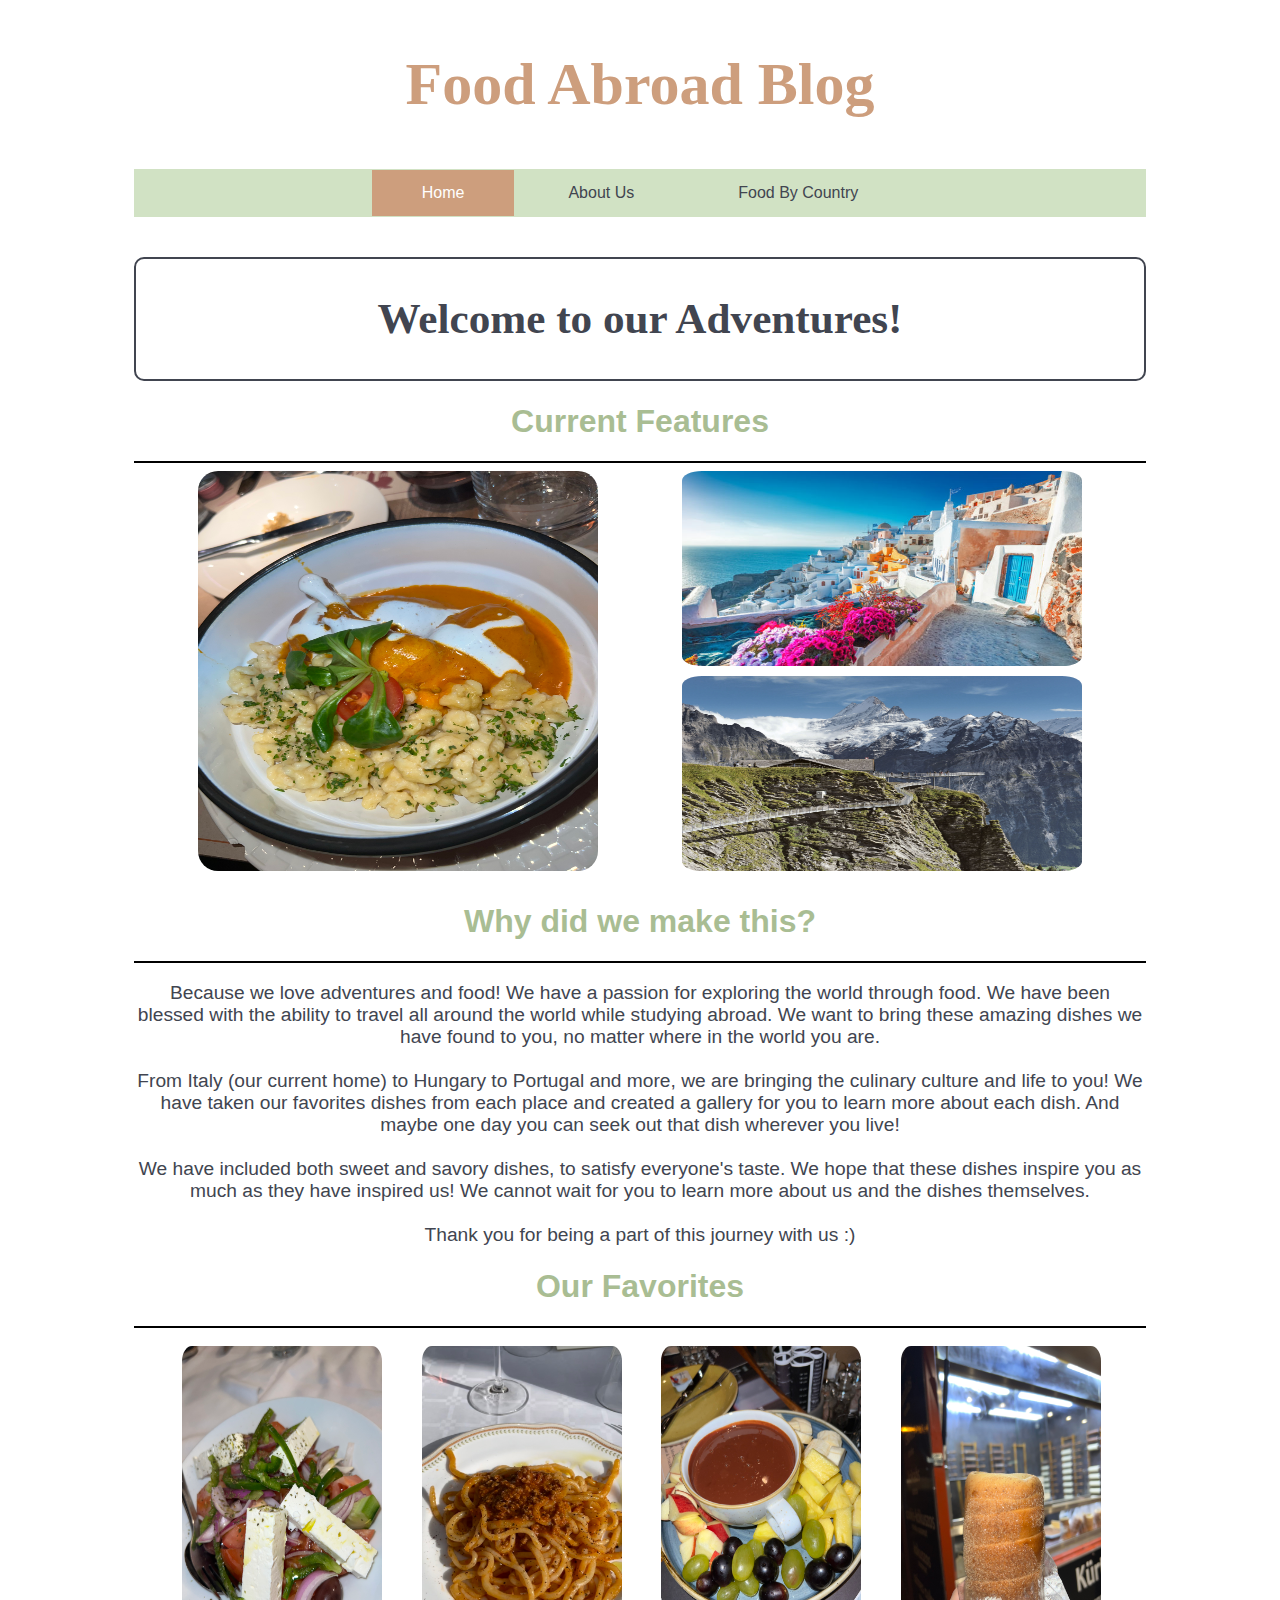
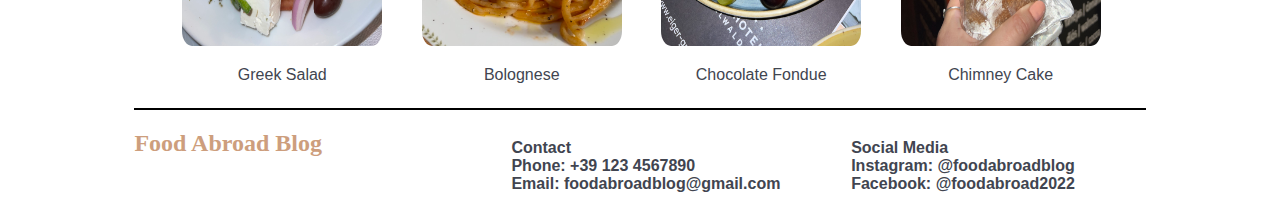
<file: index.html>
<!DOCTYPE html>
<html lang="af">
  <head>
    <meta charset="utf-8">
    <title>Home</title>
    <link type="text/css" rel="stylesheet" href="styles.css">
  </head> 
  <body>

    <div id="logo">
        <h2>Food Abroad Blog</h2>
    </div>
    <!-- Nav Bar, uniform throughout all pages -->
    <div id="navbar">
        <ul>
            <li><a class="active" href="index.html">Home</a></li>
            <li><a href="about/about.html">About Us</a></li>
            <li><a href="countries/countries.html">Food By Country</a></li>
        </ul>
    </div>

    <!-- Welcome box and feature photos-->
    <div id="welcome">
        <h2>Welcome to our Adventures!</h2>
    </div>

    <div id="features">
        <h1>Current Features</h1>
        <hr style="height:2px;border-width:0;color:black;background-color:black">
    </div>

    <div id="photos">
        <div id="image_2">
            <img src="images/Greece/santoriniJPEG.jpg" height="195" width="400" class="image"
                alt="https://travel.thewom.it/pictures/2018/10/09/santorini_13.jpeg">
                <div class="overlay2"><a href="countries/greece.html">Click Here For More Info</a></div>
        </div>

        <div id="image_3">
            <img src="images/Switzerland/grindelwald.jpg" height="195" width="400" class="image"
                alt="https://cdn.getyourguide.com/img/tour/622f779d7d0b7.jpeg/97.jpg">
            <div class="overlay2"><a href="countries/switzerland.html">Click Here For More Info</a></div>
        </div>
    </div>

    <div id="image_1">
        <img src="images/Hungary/paprika_chicken.jpg" height="400" width="400" class="image"
            alt="https://norecipes.com/wp-content/uploads/2015/01/chicken-paprikash-013.jpg">
        <div class="overlay"><a href="countries/hungary.html">Click Here For More Info</a></div>
    </div>

    <!-- Why did we make this title and info-->
    <div id="whywemade">
        <h1>Why did we make this? </h1>
        <hr style="height:2px;border-width:0;color:black;background-color:black">
        <p style="font-size:120%">
            Because we love adventures and food! We have a passion for exploring the world through food.
            We have been blessed with the ability to travel all around the world while studying abroad. 
            We want to bring these amazing dishes we have found to you, no matter where in the world you are.
            <br>
            <br>
            From Italy (our current home) to Hungary to Portugal and more, we are bringing the culinary culture and life to you!
            We have taken our favorites dishes from each place and created a gallery for you to learn more about each dish.
            And maybe one day you can seek out that dish wherever you live!
            <br>
            <br>
            We have included both sweet and savory dishes, to satisfy everyone's taste. We hope that these dishes inspire you as much as they have inspired us!
            We cannot wait for you to learn more about us and the dishes themselves.
            <br>
            <br>
            Thank you for being a part of this journey with us :)
        </p>
    </div>

    <!--Div of our favorite dishes-->
    <div id="favorites">
        <h1>Our Favorites</h1>
        <hr style="height:2px;border-width:0;color:black;background-color:black">
    </div>

    <div id="fav_box">
        <div class="inner_boxes">
            <img src="images/Hungary/chimney_cake.jpg" height="300" width="200"
                alt="http://cdn.cnn.com/cnnnext/dam/assets/181218151756-taste-hungary-sweet-and-coffeehouse-walk---tasting-krtskalcs-chimney-cake.jpg">
            <p>Chimney Cake</p>
        </div>
        <div class="inner_boxes">
            <img src="images/Switzerland/choco_fondue.jpg" height="300" width="200"
                alt="https://hips.hearstapps.com/hmg-prod/images/delish-chocolate-fondue-still001-1545405557.jpg">
            <p>Chocolate Fondue</p>
        </div>
        <div class="inner_boxes">
            <img src="images/dishes/montepulciano_pasta.jpg" height="300" width="200"
                alt="https://hips.hearstapps.com/hmg-prod/images/delish-bolognese-horizontal-1-1540572556.jpg">
            <p>Bolognese</p>
        </div>
        <div class="inner_boxes">
            <img src="images/Greece/greek_salad.jpg" height="300" width="200"
                alt="https://www.realgreekrecipes.com/wp-content/uploads/2016/12/Classic-Greek-Salad-Recipe.jpg">
            <p>Greek Salad</p>
        </div>
    </div>

    <!-- Footer common to all pages-->
    <div id="footer">
        <hr style="height:2px;border-width:0;color:black;background-color:black">

        <div class="footer_notes">
            <h4>Social Media
            <br>
            Instagram: @foodabroadblog <br>
            Facebook: @foodabroad2022
            </h4>
        </div>

        <div class="footer_notes">
            <h4>Contact
            <br>
            Phone: +39 123 4567890 <br>
            Email: foodabroadblog@gmail.com
            </h4>
        </div>

        <div id="footer_logo">
            <h2>Food Abroad Blog</h2>
        </div>
    </div>

  </body>
</html>
</file>
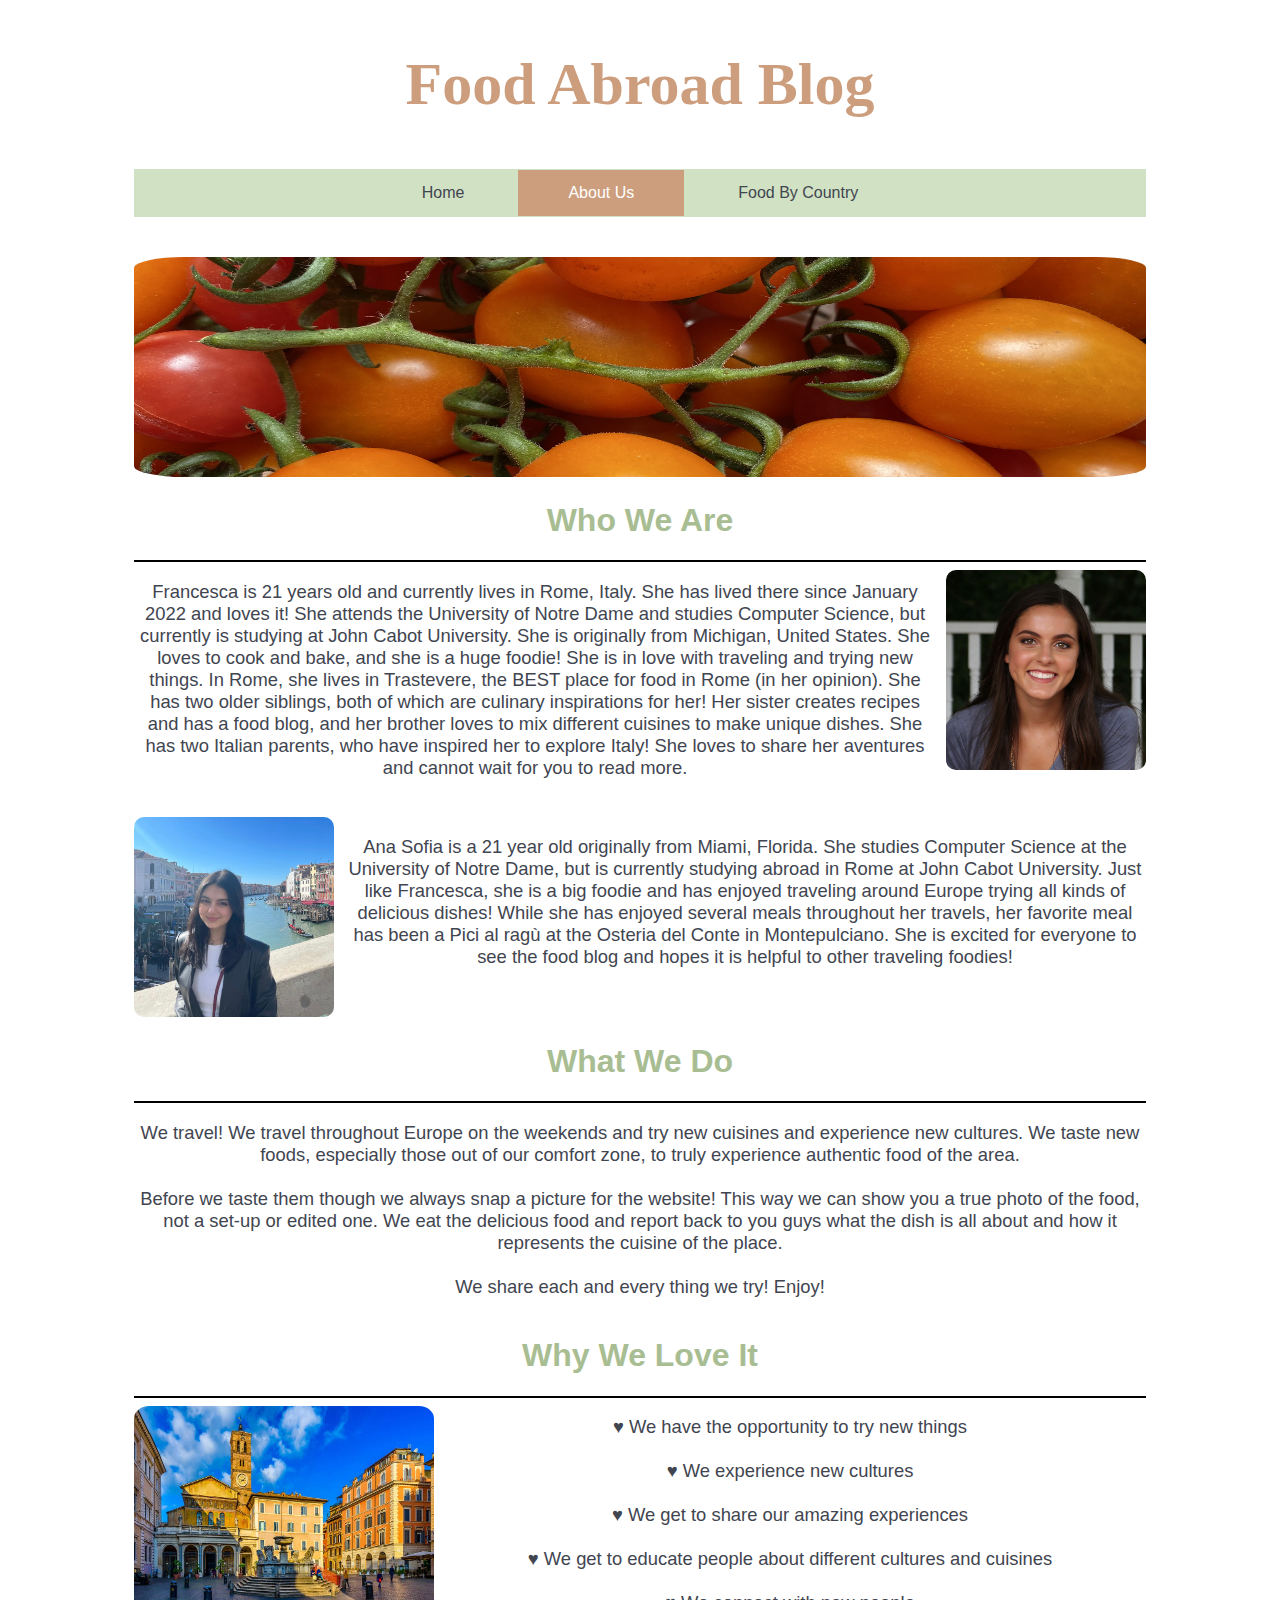
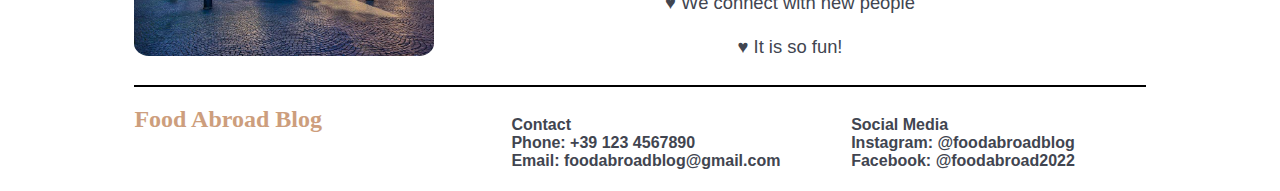
<file: about/about.html>
<!DOCTYPE html>
<html>
  <head>
    <meta charset="utf-8">
    <title>About</title>
    <link type="text/css" rel="stylesheet" href="about_us.css">
  </head> 

  <body>

    <div id="logo">
      <h2>Food Abroad Blog</h2>
    </div>

    <!-- Nav Bar goes, uniform throughout all pages -->
    <div id="navbar">
      <ul>
          <li><a href="../index.html">Home</a></li>
          <li><a class="active" href="about.html">About Us</a></li>
          <li><a href="../countries/countries.html">Food By Country</a></li>
      </ul>
    </div>

    <!-- General aesthetic food photo for top -->
    <div id="salad_photo">
      <img src="../images/AboutUs/tomato_closeup.jpg" height="220" width="100%"
          alt="https://s2.best-wallpaper.net/wallpaper/3840x1200/2004/Orange-little-tomatoes-fruit-close-up_3840x1200.jpg">
    </div> 

    <!-- who we are and bio descriptions-->
    <div id="whoweare">
      <h1>Who We Are</h1>
      <hr style="height:2px;border-width:0;color:black;background-color:black">
      <div id="francescaphoto">
        <img src="../images/AboutUs/Francesca's Senior Photo 2A cropped.png" height="200" width="200"
          alt="">
      </div>
      <div id="francescabio">
        <p style="font-size:115%">
          Francesca is 21 years old and currently lives in Rome, Italy. She has lived there since January 2022 and loves it!
          She attends the University of Notre Dame and studies Computer Science, but currently is studying at John Cabot University. She is originally from Michigan, United States. 
          She loves to cook and bake, and she is a huge foodie! She is in love with traveling and trying new things. In Rome, she lives in Trastevere, the BEST place for food in Rome (in her opinion).
          She has two older siblings, both of which are culinary inspirations for her! Her sister creates recipes and has a food blog, and her brother loves to mix different cuisines to make unique dishes.
          She has two Italian parents, who have inspired her to explore Italy! She loves to share her aventures and cannot wait for you to read more.
        </p>
      </div>

      <div id="anasofiaphoto">
        <img src="../images/AboutUs/anasofia.jpg" height="200" width="200"
          alt="">
      </div>
      <div id="anasofiabio">
        <p style="font-size:115%">
          Ana Sofia is a 21 year old originally from Miami, Florida.  She studies Computer Science at 
          the University of Notre Dame, but is currently studying abroad in Rome at John Cabot University. 
          Just like Francesca, she is a big foodie and has enjoyed traveling around Europe trying all kinds of delicious dishes! 
          While she has enjoyed several meals throughout her travels, her favorite meal has been a Pici al ragù at the Osteria del Conte in Montepulciano.
          She is excited for everyone to see the food blog and hopes it is helpful to other traveling foodies!
        </p>
      </div>
    </div>

    <!-- What we do and description-->
    <div id="whatwedo">
      <h1>What We Do</h1>
      <hr style="height:2px;border-width:0;color:black;background-color:black">
      <p style="font-size:115%">
        We travel! We travel throughout Europe on the weekends and try new cuisines and experience new cultures.
        We taste new foods, especially those out of our comfort zone, to truly experience authentic food of the area.
        <br>
        <br>
        Before we taste them though we always snap a picture for the website! This way we can show you a true photo of the food, not a set-up or edited one.
        We eat the delicious food and report back to you guys what the dish is all about and how it represents the cuisine of the place.
        <br>
        <br>
        We share each and every thing we try! Enjoy!
      </p>
    </div>

    <!-- Why we love it and bullet points -->
    <div id="whyweloveit">
      <h1>Why We Love It</h1>
      <hr style="height:2px;border-width:0;color:black;background-color:black">
      <div id="favphoto">
        <img src="../images/AboutUs/trastevere.jpg" height="250" width="300"
          alt="https://www.rome-airport.info/wp-content/uploads/2020/02/trastevere-Rome-2.jpg">
      </div>

      <div id="loveparagraph">
        <p style="font-size:115%">
          ♥ We have the opportunity to try new things
          <br>
          <br>
          ♥ We experience new cultures
          <br>
          <br>
          ♥ We get to share our amazing experiences
          <br>
          <br>
          ♥ We get to educate people about different cultures and cuisines
          <br>
          <br>
          ♥ We connect with new people
          <br>
          <br>
          ♥ It is so fun!
        </p>
      </div>
      </div>
    </div>



  <!-- Common Footer on All Pages-->
  <div id="footer">
    <hr style="height:2px;border-width:0;color:black;background-color:black">

    <div class="footer_notes">
        <h4>Social Media
        <br>
        Instagram: @foodabroadblog <br>
        Facebook: @foodabroad2022
        </h4>
    </div>

    <div class="footer_notes">
        <h4>Contact
        <br>
        Phone: +39 123 4567890 <br>
        Email: foodabroadblog@gmail.com
        </h4>
    </div>

    <div id="footer_logo">
        <h2>Food Abroad Blog</h2>
    </div>
</div>


  </body>
</html>
</file>
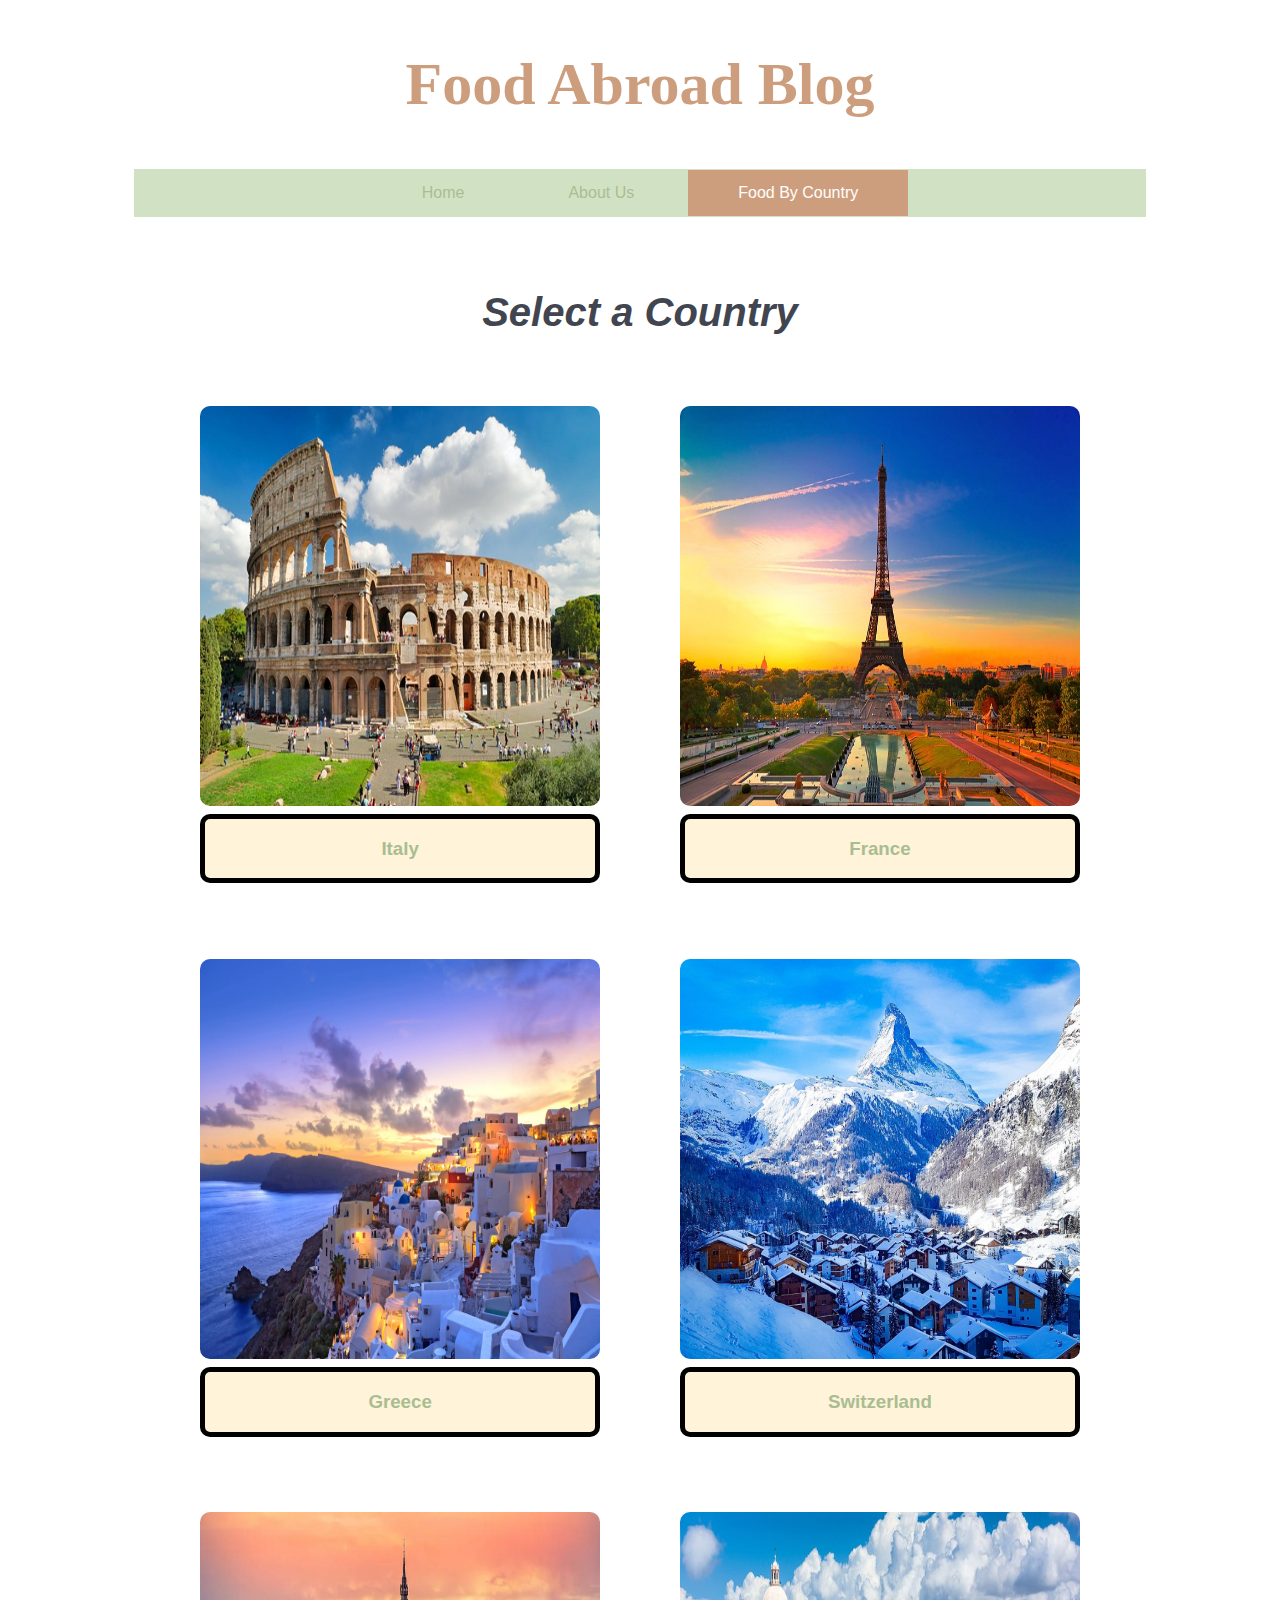
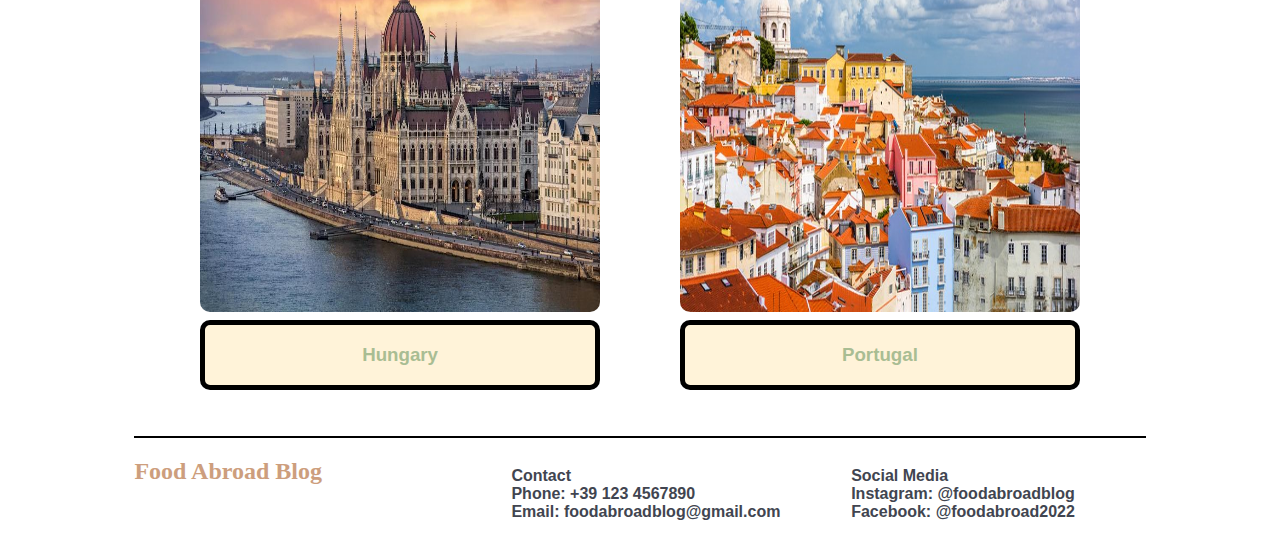
<file: countries/countries.html>
<html lang="en">
  <head>
    <meta charset="utf-8">
    <link type="text/css" rel="stylesheet" href="countries.css">  <!-- link to CSS --> 
    <title>Countries</title>
  </head> 

  <!--Logo -->
  <body>
    <div id="logo">
        <h2>Food Abroad Blog</h2>
    </div>
  
    <!-- Nav Bar goes here, need to make it uniform throughout all pages -->
    <div id="navbar">
        <ul>
            <li><a href="../index.html">Home</a></li>
            <li><a href="../about/about.html">About Us</a></li>
            <li><a class="active" href="../countries/countries.html">Food By Country</a></li>
        </ul>
    </div>
  
    <!--Page content -->
    <div id="instructions-container">
        <h2 class="page-instructions">Select a Country</h2>
    </div>
    <!--Div for countries -->
    <div id="countries">
        <div id="row-1">
            <div id="italy">
                <img src="../images/Italy/italy.jpeg" alt="picture of colosseum">
                <div class="img-text">
                    <a href="italy.html">
                        <h3 id="country-name"> Italy</h3>
                    </a>
                </div>
            </div>
            <div id="france">
                <img src="../images/France/france.jpeg" alt="picture of eiffel tower">
                <div class="img-text">
                    <a href="france.html">
                        <h3 id="country-name">France</h3>
                    </a>
                </div>
            </div>
        </div>
        <div id="row-2">
            <div id="greece">
                <img src="../images/Greece/greece.jpg" alt="picture of Santorini greece">
                <div class="img-text">
                    <a href="greece.html">
                        <h3 id="country-name">Greece</h3>
                    </a>
                </div>
            </div>
            <div id="switzerland">
                <img src="../images/Switzerland/switzerland.jpeg" alt="snowy mountain in Switzerland">
                <div class="img-text">
                    <a href="switzerland.html">
                        <h3 id="country-name">Switzerland</h3>
                    </a>
                </div>
            </div>
        </div>
        <div id="row-3">
            <div id="hungary">
                <img src="../images/Hungary/hungary.jpeg" alt="parliament building in budapest">
                <div class="img-text">
                    <a href="hungary.html">
                        <h3 id="country-name">Hungary</h3>
                    </a>
                </div>
            </div>
            <div id="portugal">
                <img src="../images/Portugal/portugal.jpeg" alt="colorful buildings in portugal">
                <div class="img-text">
                    <a href="portugal.html">
                        <h3 id="country-name">Portugal</h3>
                    </a>
                </div>
            </div>
        </div>
        <!--End of div for countries -->
    </div>

    <!--Footer -->

    <div id="footer">
        <hr style="height:2px;border-width:0;color:black;background-color:black">
  
        <div class="footer_notes">
            <h4>Social Media
            <br>
            Instagram: @foodabroadblog <br>
            Facebook: @foodabroad2022
            </h4>
        </div>
  
        <div class="footer_notes">
            <h4>Contact
            <br>
            Phone: +39 123 4567890 <br>
            Email: foodabroadblog@gmail.com
            </h4>
        </div>
  
        <div>
            <h2 id="footer_logo">Food Abroad Blog</h2>
        </div>
      </div>

  </body>
</html>
</file>
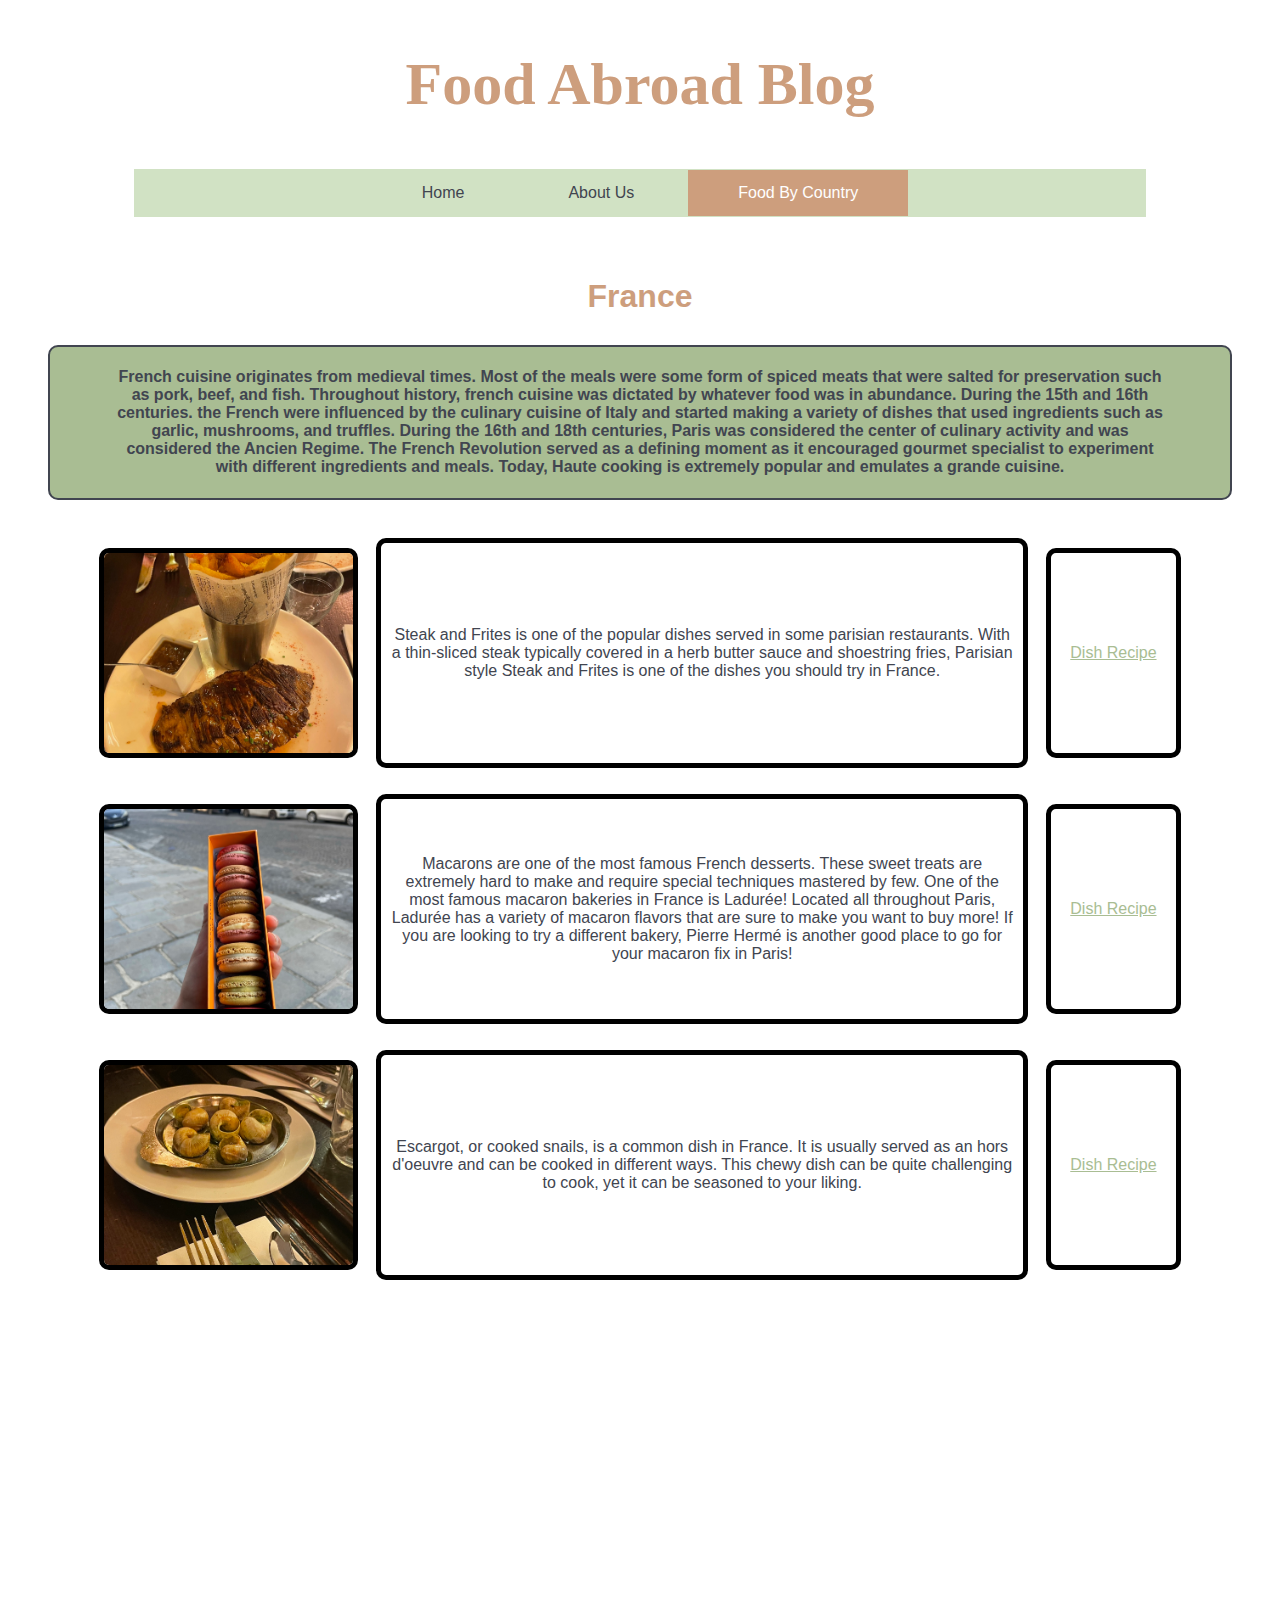
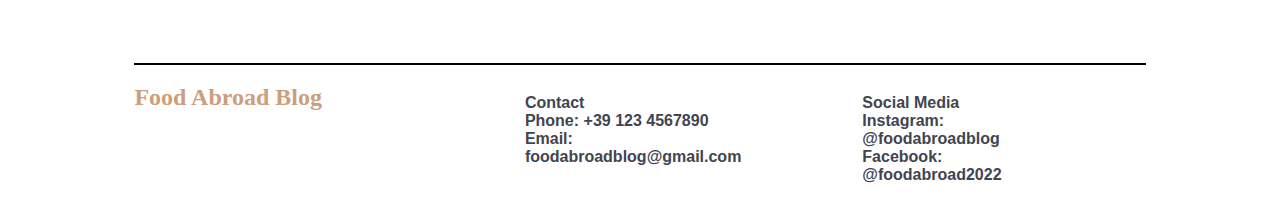
<file: countries/france.html>
<!DOCTYPE html>
<html lang="en">
  <head>
    <meta charset="utf-8">
    <link type="text/css" rel="stylesheet" href="individual_country.css">  <!-- link to CSS --> 
    <title>France</title>
  </head> 
  <body>
    <div id="logo">
      <h2>Food Abroad Blog</h2>
    </div>

    <!-- Nav Bar goes here, need to make it uniform throughout all pages -->
    <div id="navbar">
      <ul>
          <li><a href="../index.html">Home</a></li>
          <li><a href="../about/about.html">About Us</a></li>
          <li><a class="active" href="../countries/countries.html">Food By Country</a></li>
      </ul>
    </div>
    <!--Start of page for France-->
    <h1>France</h1>
    <!--History of french food source: https://www.ecpi.edu/blog/a-brief-history-of-french-cuisine -->
    <div class="history">
      <h4>
        French cuisine originates from medieval times. Most of the meals were some form of spiced meats that 
        were salted for preservation such as pork, beef, and fish. Throughout history, french cuisine was dictated 
        by whatever food was in abundance. During the 15th and 16th centuries. the French were influenced by the 
        culinary cuisine of Italy and started making a variety of dishes that used ingredients such as 
        garlic, mushrooms, and truffles. During the 16th and 18th centuries, Paris was considered the center
        of culinary activity and was considered the Ancien Regime. The French Revolution served as a 
        defining moment as it encouraged gourmet specialist to experiment with different ingredients and meals. 
        Today, Haute cooking is extremely popular and emulates a grande cuisine. 
      </h4>
    </div>
    <!--Rows w/ Image, Description of each dish, and link to a recipe-->
    <div id="dishes">
      <div id="dish-row">
        <img id="dish-image" src="../images/France/steak-frites.jpg" alt="steak and frites">
        <p id="dish-description">
          Steak and Frites is one of the popular dishes served in some parisian restaurants. 
          With a thin-sliced steak typically covered in a herb butter sauce and shoestring fries, 
          Parisian style Steak and Frites is one of the dishes you should try in France. 
        </p>
        <div id="related-links">
          <a href="https://www.allrecipes.com/recipe/246296/parisian-style-steak-frites/">Dish Recipe</a>
        </div>
      </div>
      <div id="dish-row">
        <img id="dish-image" src="../images/France/macarons.jpg" alt="macarons">
        <p id="dish-description">
          Macarons are one of the most famous French desserts. These sweet treats are extremely hard to make 
          and require special techniques mastered by few. One of the most famous macaron bakeries in France is 
          Ladurée! Located all throughout Paris, Ladurée has a variety of macaron flavors that are sure to make 
          you want to buy more! If you are looking to try a different bakery, Pierre Hermé is another good place to
          go for your macaron fix in Paris!
        </p>
        <div id="related-links">
          <a href="https://sallysbakingaddiction.com/french-macarons/">Dish Recipe</a>
        </div>
      </div>
      <div id="dish-row">
        <img id="dish-image" src="../images/France/escargot.jpg" alt="escargot">
        <p id="dish-description">
          Escargot, or cooked snails, is a common dish in France. It is usually served as an hors 
          d'oeuvre and can be cooked in different ways. This chewy dish can be quite challenging to cook, 
          yet it can be seasoned to your liking.   
        </p>
        <div id="related-links">
          <a href="https://www.bonappetit.com/recipe/escargot-with-garlic-parsley-butter">Dish Recipe</a>
        </div>
      </div>
    </div>
    <!--Optional Video Featured -->
    <div id="video">
      <iframe width="560" height="315" src="https://www.youtube.com/embed/X8YyT3NjzDg" title="YouTube video player" frameborder="0" allow="accelerometer; autoplay; clipboard-write; encrypted-media; gyroscope; picture-in-picture" allowfullscreen>
      </iframe>
    </div>
    <!--Footer -->
    <div id="footer">
      <hr style="height:2px;border-width:0;color:black;background-color:black">

      <div class="footer_notes">
          <h4>Social Media
          <br>
          Instagram: @foodabroadblog <br>
          Facebook: @foodabroad2022
          </h4>
      </div>

      <div class="footer_notes">
          <h4>Contact
          <br>
          Phone: +39 123 4567890 <br>
          Email: foodabroadblog@gmail.com
          </h4>
      </div>

      <div id="footer_logo">
          <h2>Food Abroad Blog</h2>
      </div>
    </div>
  </body>
</html>
</file>
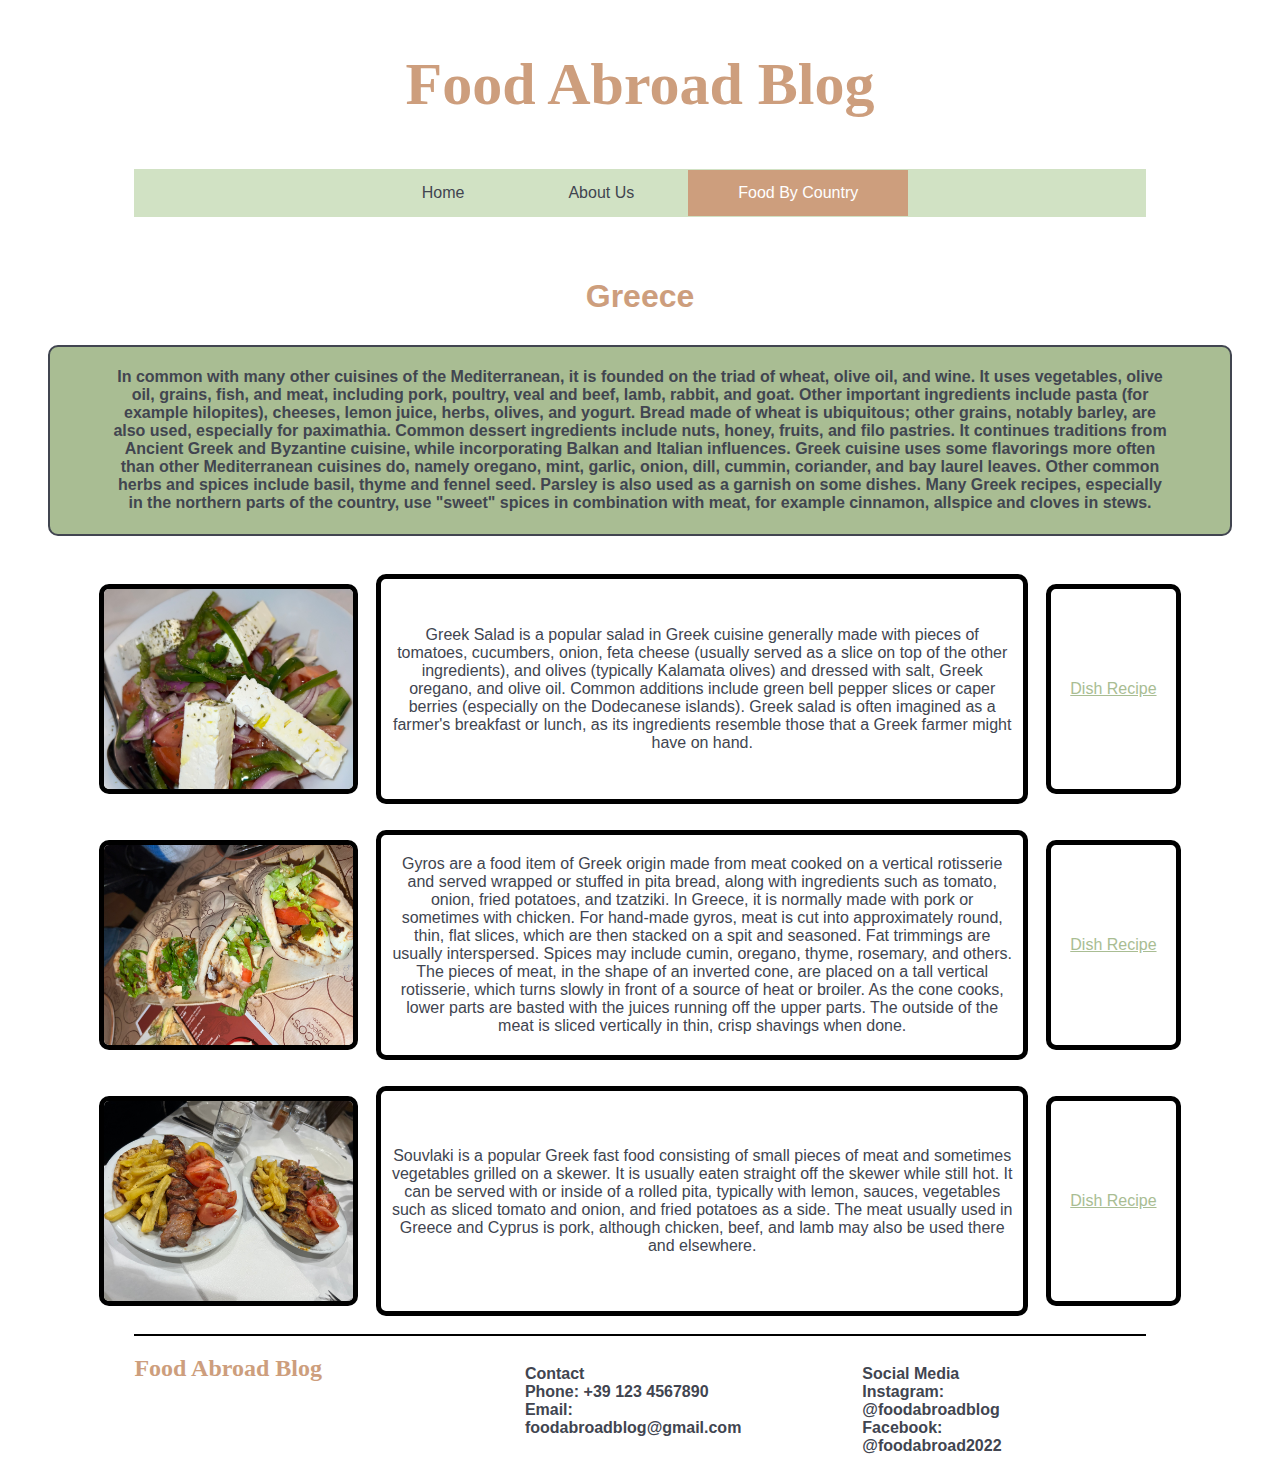
<file: countries/greece.html>
<!DOCTYPE html>
<html>
  <head>
    <meta charset="utf-8">
    <link type="text/css" rel="stylesheet" href="individual_country.css">  <!-- link to CSS --> 
    <title>Greece</title>
  </head> 
  <body>
    <div id="logo">
      <h2>Food Abroad Blog</h2>
    </div>

    <!-- Nav Bar, uniform throughout all pages -->
    <div id="navbar">
      <ul>
          <li><a href="../index.html">Home</a></li>
          <li><a href="../about/about.html">About Us</a></li>
          <li><a class="active" href="../countries/countries.html">Food By Country</a></li>
      </ul>
    </div>



    <!-- General Greece cuisine info-->
    <h1>Greece</h1>
    <div class="history">
      <h4>
        In common with many other cuisines of the Mediterranean, it is founded on the triad of wheat, olive oil, and wine.
        It uses vegetables, olive oil, grains, fish, and meat, including pork, poultry, veal and beef, lamb, rabbit, and goat. 
        Other important ingredients include pasta (for example hilopites), cheeses, lemon juice, herbs, olives, and yogurt. 
        Bread made of wheat is ubiquitous; other grains, notably barley, are also used, especially for paximathia. 
        Common dessert ingredients include nuts, honey, fruits, and filo pastries. It continues traditions from Ancient Greek and Byzantine cuisine, while incorporating Balkan and Italian influences.
        Greek cuisine uses some flavorings more often than other Mediterranean cuisines do, namely oregano, mint, garlic, onion, dill, cummin, coriander, and bay laurel leaves. Other common herbs and spices include basil, thyme and fennel seed. 
        Parsley is also used as a garnish on some dishes. Many Greek recipes, especially in the northern parts of the country, use "sweet" spices in combination with meat, for example cinnamon, allspice and cloves in stews.
      </h4>
    </div>

    <!-- Dishes and descriptions-->
    <div id="dishes">
      <div id="dish-row">
        <img id="dish-image" src="../images/Greece/greek_salad.jpg"
          alt="https://www.realgreekrecipes.com/wp-content/uploads/2016/12/Classic-Greek-Salad-Recipe.jpg">
        <p id="dish-description">
          Greek Salad is a popular salad in Greek cuisine generally made with pieces of tomatoes, cucumbers, onion, feta cheese (usually served as a slice on top of the other ingredients), and olives (typically Kalamata olives) and dressed with salt, Greek oregano, and olive oil. 
          Common additions include green bell pepper slices or caper berries (especially on the Dodecanese islands). Greek salad is often imagined as a farmer's breakfast or lunch, as its ingredients resemble those that a Greek farmer might have on hand.
        </p>
        <div id="related-links">
          <a href="https://www.mygreekdish.com/recipe/greek-feta-salad/" target="_blank">Dish Recipe</a>
        </div>
      </div>
      <div id="dish-row">
        <img id="dish-image" src="../images/Greece/gyros.jpg"
          alt="https://www.realgreekrecipes.com/wp-content/uploads/2017/12/Gyros-Recipe-1.jpg">
        <p id="dish-description">
          Gyros are a food item of Greek origin made from meat cooked on a vertical rotisserie and served wrapped or stuffed in pita bread, along with ingredients such as tomato, onion, fried potatoes, and tzatziki. 
          In Greece, it is normally made with pork or sometimes with chicken.
          For hand-made gyros, meat is cut into approximately round, thin, flat slices, which are then stacked on a spit and seasoned. 
          Fat trimmings are usually interspersed. Spices may include cumin, oregano, thyme, rosemary, and others. 
          The pieces of meat, in the shape of an inverted cone, are placed on a tall vertical rotisserie, which turns slowly in front of a source of heat or broiler. 
          As the cone cooks, lower parts are basted with the juices running off the upper parts. 
          The outside of the meat is sliced vertically in thin, crisp shavings when done.
        </p>
        <div id="related-links">
          <a href="https://www.christinascucina.com/homemade-greek-gyros-with-tzatziki/" target="_blank">Dish Recipe</a>
        </div>
      </div>
      <div id="dish-row">
        <img id="dish-image" src="../images/Greece/souvlaki.jpg"
          alt="https://www.athensinsiders.com/photos/2/Pic%201%20-%20Kalamaki%20Souvlaki%20with%20fries.jpg">
        <p id="dish-description">
          Souvlaki is a popular Greek fast food consisting of small pieces of meat and sometimes vegetables grilled on a skewer. 
          It is usually eaten straight off the skewer while still hot. It can be served with or inside of a rolled pita, typically with lemon, sauces, vegetables such as sliced tomato and onion, and fried potatoes as a side. 
          The meat usually used in Greece and Cyprus is pork, although chicken, beef, and lamb may also be used there and elsewhere.
        </p>
        <div id="related-links">
          <a href="https://www.mygreekdish.com/recipe/souvlaki-with-chicken-and-pita-breads/" target="_blank">Dish Recipe</a>
        </div>
      </div>
    </div>

    <!-- Footer common to all pages-->
    <div id="footer">
      <hr style="height:2px;border-width:0;color:black;background-color:black">

      <div class="footer_notes">
          <h4>Social Media
          <br>
          Instagram: @foodabroadblog <br>
          Facebook: @foodabroad2022
          </h4>
      </div>

      <div class="footer_notes">
          <h4>Contact
          <br>
          Phone: +39 123 4567890 <br>
          Email: foodabroadblog@gmail.com
          </h4>
      </div>

      <div id="footer_logo">
          <h2>Food Abroad Blog</h2>
      </div>
    </div>
  </body>
</html>
</file>
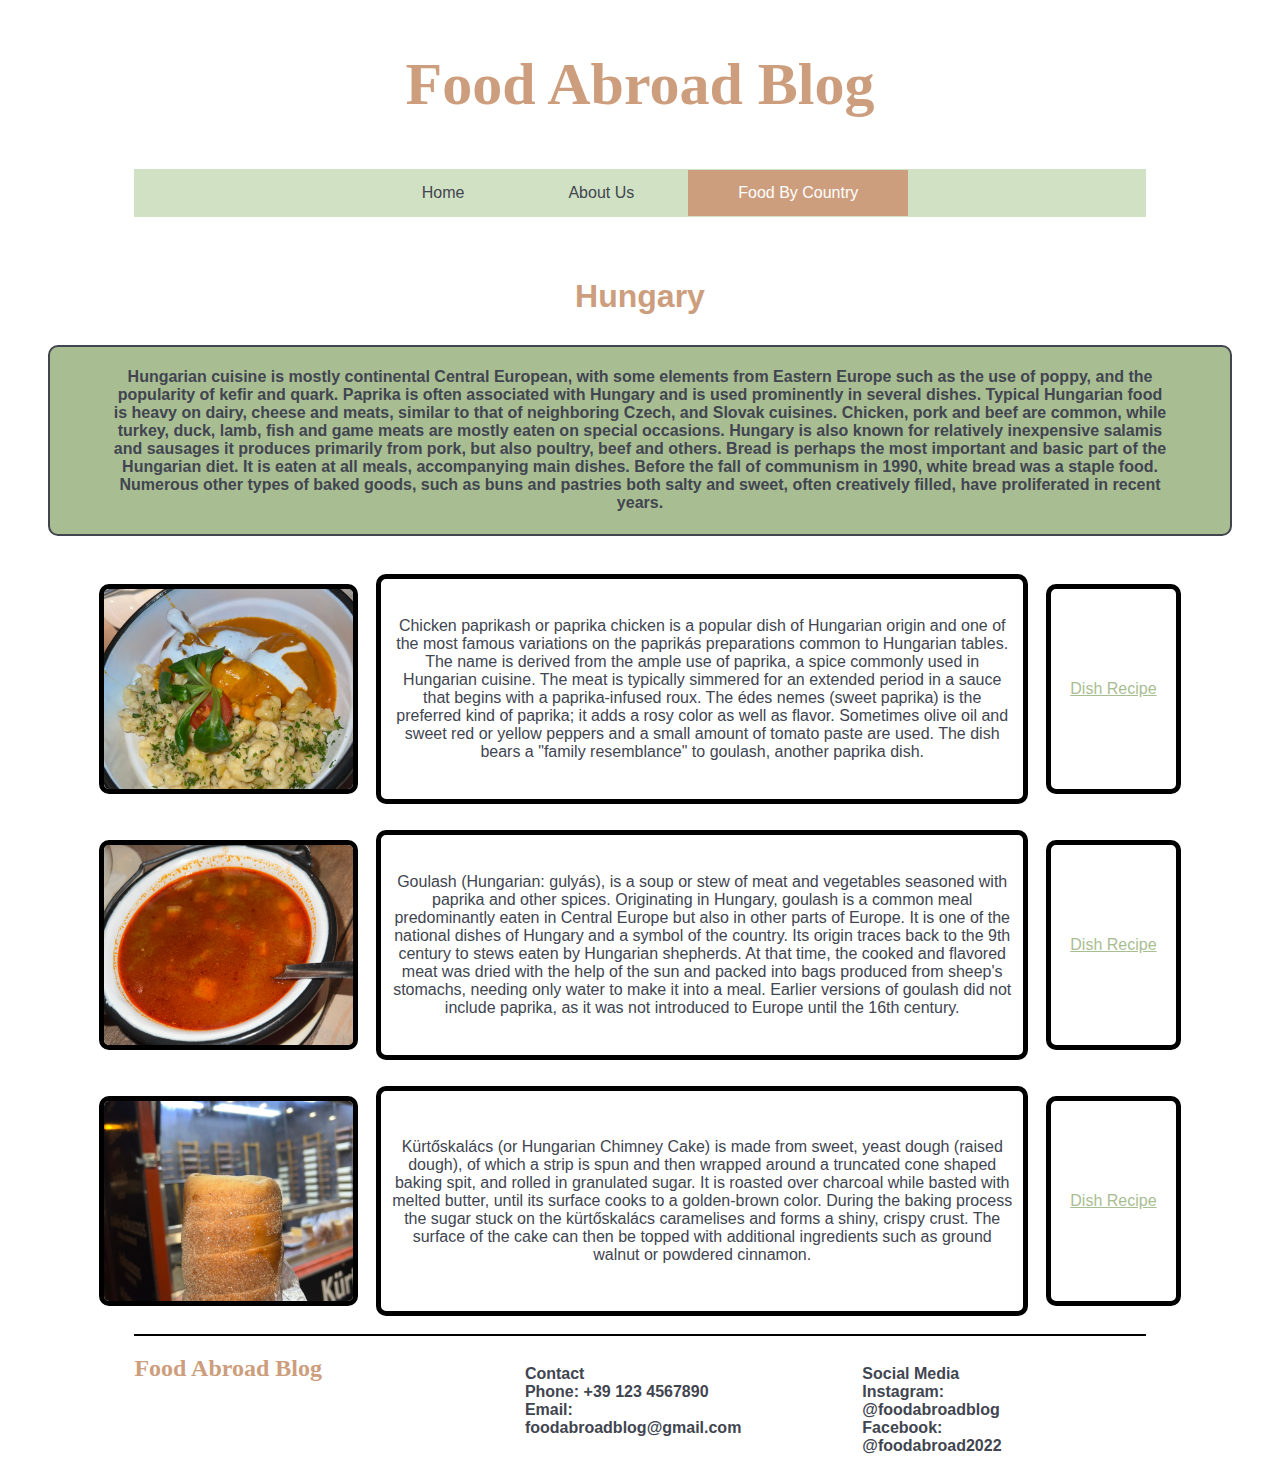
<file: countries/hungary.html>
<!DOCTYPE html>
<html>
  <head>
    <meta charset="utf-8">
    <link type="text/css" rel="stylesheet" href="individual_country.css">  <!-- link to CSS --> 
    <title>Hungary</title>
  </head> 
  <body>
    <div id="logo">
      <h2>Food Abroad Blog</h2>
    </div>

    <!-- Nav Bar, uniform throughout all pages -->
    <div id="navbar">
      <ul>
          <li><a href="../index.html">Home</a></li>
          <li><a href="../about/about.html">About Us</a></li>
          <li><a class="active" href="../countries/countries.html">Food By Country</a></li>
      </ul>
    </div>


    <!-- General Hungary cuisine info-->
    <h1>Hungary</h1>
    <div class="history">
      <h4>
        Hungarian cuisine is mostly continental Central European, with some elements from Eastern Europe such as the use of poppy, and the popularity of kefir and quark. 
        Paprika is often associated with Hungary and is used prominently in several dishes. 
        Typical Hungarian food is heavy on dairy, cheese and meats, similar to that of neighboring Czech, and Slovak cuisines. 
        Chicken, pork and beef are common, while turkey, duck, lamb, fish and game meats are mostly eaten on special occasions. 
        Hungary is also known for relatively inexpensive salamis and sausages it produces primarily from pork, but also poultry, beef and others.
        Bread is perhaps the most important and basic part of the Hungarian diet. It is eaten at all meals, accompanying main dishes. 
        Before the fall of communism in 1990, white bread was a staple food. Numerous other types of baked goods, such as buns and pastries both salty and sweet, often creatively filled, have proliferated in recent years.
      </h4>
    </div>

    <!-- Dish descriptions and details-->
    <div id="dishes">
      <div id="dish-row">
        <img id="dish-image" src="../images/Hungary/paprika_chicken.jpg"
          alt="https://norecipes.com/wp-content/uploads/2015/01/chicken-paprikash-013.jpg">
        <p id="dish-description">
          Chicken paprikash or paprika chicken is a popular dish of Hungarian origin and one of the most famous variations on the paprikás preparations common to Hungarian tables. 
          The name is derived from the ample use of paprika, a spice commonly used in Hungarian cuisine.
          The meat is typically simmered for an extended period in a sauce that begins with a paprika-infused roux.
          The édes nemes (sweet paprika) is the preferred kind of paprika; it adds a rosy color as well as flavor.
          Sometimes olive oil and sweet red or yellow peppers and a small amount of tomato paste are used. 
          The dish bears a "family resemblance" to goulash, another paprika dish.
        </p>
        <div id="related-links">
          <a href="https://www.daringgourmet.com/chicken-paprikash-paprikas-csirke/" target="_blank">Dish Recipe</a>
        </div>
      </div>
      <div id="dish-row">
        <img id="dish-image" src="../images/Hungary/goulash.jpg"
          alt="https://www.supergoldenbakes.com/wordpress/wp-content/uploads/2019/10/Hungarian_Goulash_s.jpg">
        <p id="dish-description">
          Goulash (Hungarian: gulyás), is a soup or stew of meat and vegetables seasoned with paprika and other spices. 
          Originating in Hungary, goulash is a common meal predominantly eaten in Central Europe but also in other parts of Europe. 
          It is one of the national dishes of Hungary and a symbol of the country.
          Its origin traces back to the 9th century to stews eaten by Hungarian shepherds.
          At that time, the cooked and flavored meat was dried with the help of the sun and packed into bags produced from sheep's stomachs, needing only water to make it into a meal. 
          Earlier versions of goulash did not include paprika, as it was not introduced to Europe until the 16th century.
        </p>
        <div id="related-links">
          <a href="https://www.spendwithpennies.com/hungarian-goulash/" target="_blank">Dish Recipe</a>
        </div>
      </div>
      <div id="dish-row">
        <img id="dish-image" src="../images/Hungary/chimney_cake.jpg"
          alt="http://cdn.cnn.com/cnnnext/dam/assets/181218151756-taste-hungary-sweet-and-coffeehouse-walk---tasting-krtskalcs-chimney-cake.jpg">
        <p id="dish-description">
          Kürtőskalács (or Hungarian Chimney Cake) is made from sweet, yeast dough (raised dough), of which a strip is spun and then wrapped around a truncated cone shaped baking spit, and rolled in granulated sugar. 
          It is roasted over charcoal while basted with melted butter, until its surface cooks to a golden-brown color. During the baking process the sugar stuck on the kürtőskalács caramelises and forms a shiny, crispy crust. 
          The surface of the cake can then be topped with additional ingredients such as ground walnut or powdered cinnamon.
        </p>
        <div id="related-links">
          <a href="https://www.tasteatlas.com/kurtoskalacs/recipe" target="_blank">Dish Recipe</a>
        </div>
      </div>
    </div>

    <!-- Footer common to all pages-->
    <div id="footer">
      <hr style="height:2px;border-width:0;color:black;background-color:black">

      <div class="footer_notes">
          <h4>Social Media
          <br>
          Instagram: @foodabroadblog <br>
          Facebook: @foodabroad2022
          </h4>
      </div>

      <div class="footer_notes">
          <h4>Contact
          <br>
          Phone: +39 123 4567890 <br>
          Email: foodabroadblog@gmail.com
          </h4>
      </div>

      <div id="footer_logo">
          <h2>Food Abroad Blog</h2>
      </div>
    </div>
  </body>
</html>
</file>
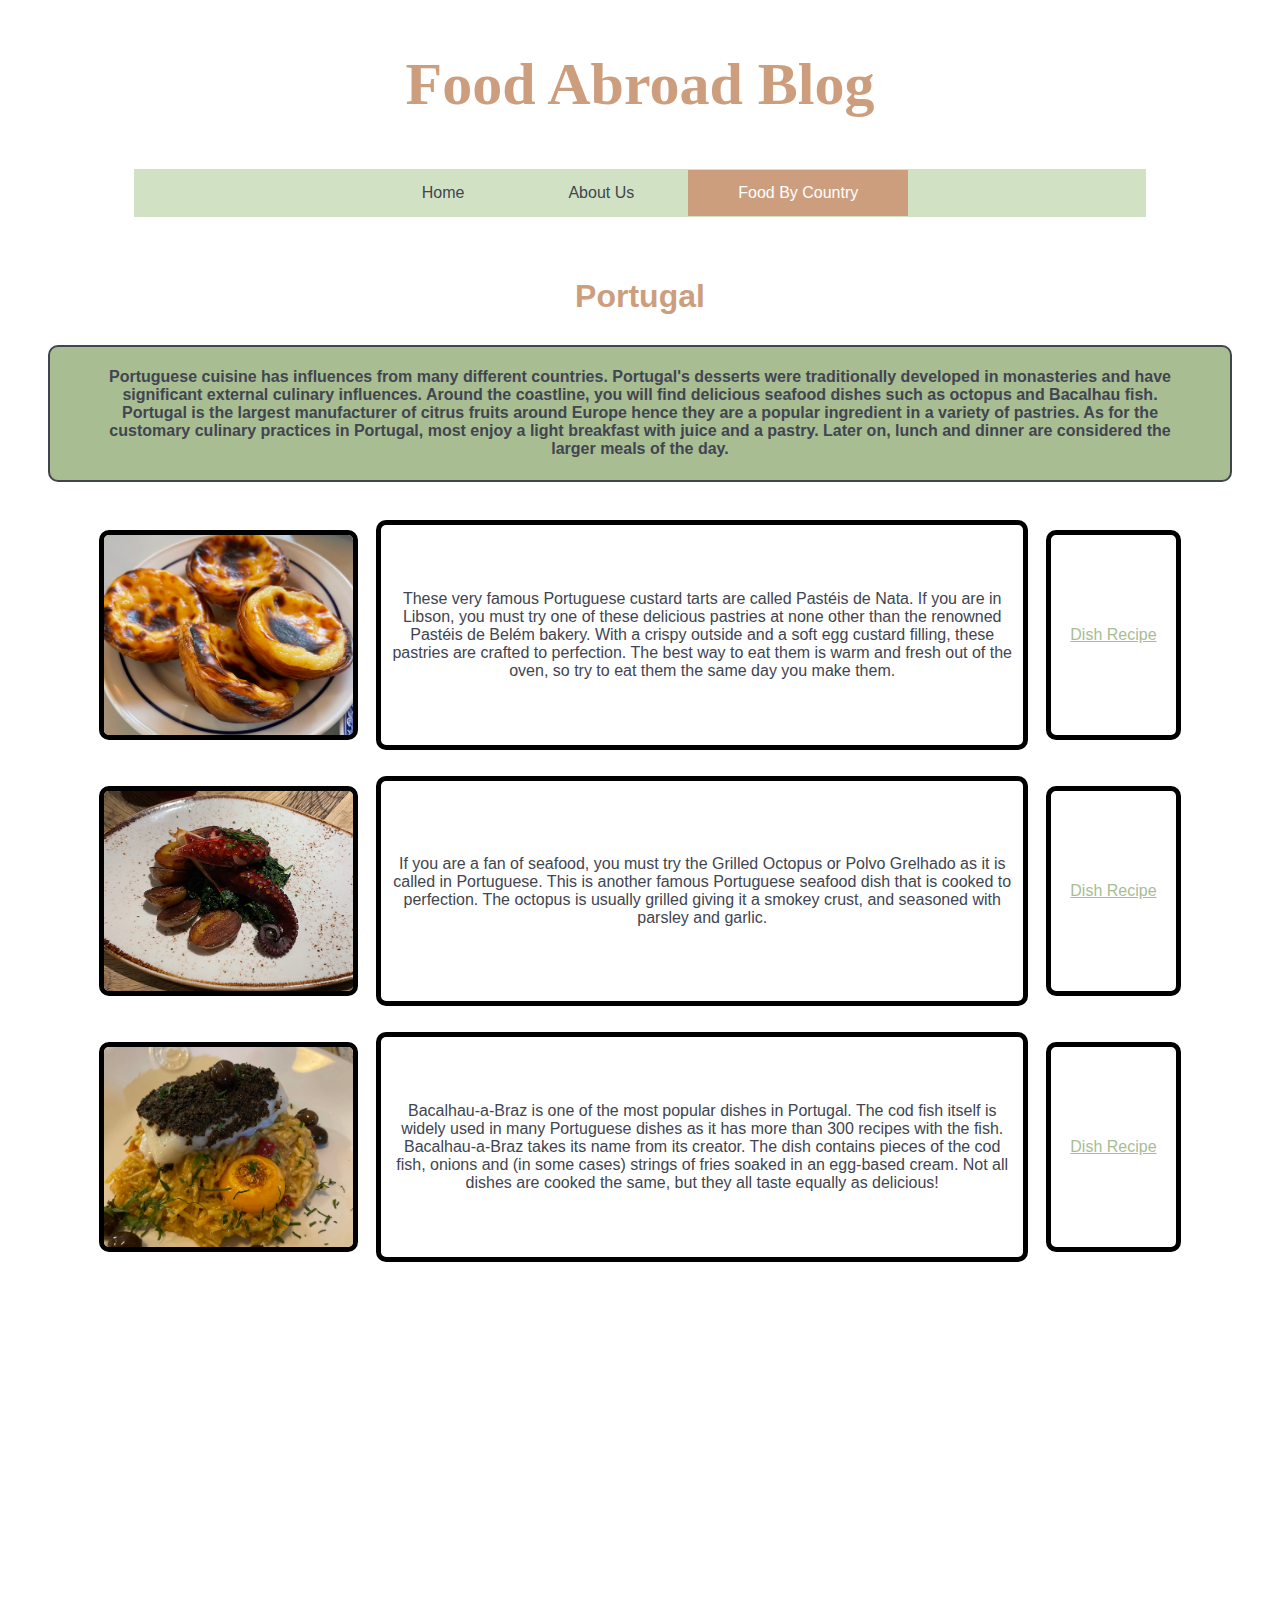
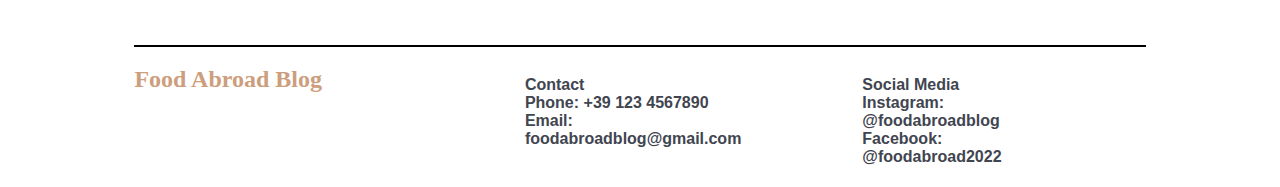
<file: countries/portugal.html>
<!DOCTYPE html>
<html lang="en">
  <head>
    <meta charset="utf-8">
    <link type="text/css" rel="stylesheet" href="individual_country.css">  <!-- link to CSS --> 
    <title>Portugal</title>
  </head> 
  <body>
    <div id="logo">
      <h2>Food Abroad Blog</h2>
    </div>

    <!-- Nav Bar goes here, need to make it uniform throughout all pages -->
    <div id="navbar">
      <ul>
          <li><a href="../index.html">Home</a></li>
          <li><a href="../about/about.html">About Us</a></li>
          <li><a class="active" href="../countries/countries.html">Food By Country</a></li>
      </ul>
    </div>
     <!--Start of page for portugal-->
    <h1>Portugal</h1>
    <!--History of portugal's food source: https://theculinarygene.com/portuguese-cuisine-history-and-practices/-->
    <div class="history">
      <h4>
        Portuguese cuisine has influences from many different countries. Portugal's desserts were traditionally 
        developed in monasteries and have significant external culinary influences. Around the coastline, you will find 
        delicious seafood dishes such as octopus and Bacalhau fish. Portugal is the largest manufacturer of citrus fruits 
        around Europe hence they are a popular ingredient in a variety of pastries. As for the customary 
        culinary practices in Portugal, most enjoy a light breakfast with juice and a pastry. Later on, lunch and 
        dinner are considered the larger meals of the day. 
      </h4>
    </div>
     <!--Rows w/ Image, Description of each dish, and link to a recipe-->
    <div id="dishes">
      <div id="dish-row">
        <img id="dish-image" src="../images/Portugal/pasteis-nata.jpg" alt="custard pastry">
        <p id="dish-description">
          These very famous Portuguese custard tarts are called Pastéis de Nata. If you are in Libson, 
          you must try one of these delicious pastries at none other than the renowned Pastéis de Belém
          bakery. With a crispy outside and a soft egg custard filling, these pastries are crafted to perfection.
          The best way to eat them is warm and fresh out of the oven, so try to eat them the same day you make them.
        </p>
        <div id="related-links">
          <a href="https://leitesculinaria.com/7759/recipes-pasteis-de-nata.html">Dish Recipe</a>
        </div>
      </div>
      <div id="dish-row">
        <img id="dish-image" src="../images/Portugal/polvo-grelhado.png" alt="octopus">
        <p id="dish-description">
          If you are a fan of seafood, you must try the Grilled Octopus or Polvo Grelhado as it is called in Portuguese.
          This is another famous Portuguese seafood dish that is cooked to perfection. The octopus is usually grilled 
          giving it a smokey crust, and seasoned with parsley and garlic. 
        </p>
        <div id="related-links">
          <a href="https://coquendum.com/portuguese-grilled-octopus-polvo-grelhado/">Dish Recipe</a>
        </div>
      </div>
      <div id="dish-row">
        <img id="dish-image" src="../images/Portugal/bacalhau.jpg" alt="bacalhau-fish">
        <p id="dish-description">
          Bacalhau-a-Braz is one of the most popular dishes in Portugal. The cod fish itself is widely used in many Portuguese
          dishes as it has more than 300 recipes with the fish. Bacalhau-a-Braz takes its name from its creator. The dish contains 
          pieces of the cod fish, onions and (in some cases) strings of fries soaked in an egg-based cream. Not all dishes are 
          cooked the same, but they all taste equally as delicious! 
        </p>
        <div id="related-links">
          <a href="https://ricette.giallozafferano.it/Bacalhau-a-Braz.html">Dish Recipe</a>
        </div>
      </div>
    </div>
     <!--Optional Video Featured -->
    <div id="video">
      <iframe width="560" height="315" src="https://www.youtube.com/embed/n529ZWCjYpI" title="YouTube video player" frameborder="0" allow="accelerometer; autoplay; clipboard-write; encrypted-media; gyroscope; picture-in-picture" allowfullscreen>
      </iframe>
    </div>
     <!--Footer -->
    <div id="footer">
      <hr style="height:2px;border-width:0;color:black;background-color:black">

      <div class="footer_notes">
          <h4>Social Media
          <br>
          Instagram: @foodabroadblog <br>
          Facebook: @foodabroad2022
          </h4>
      </div>

      <div class="footer_notes">
          <h4>Contact
          <br>
          Phone: +39 123 4567890 <br>
          Email: foodabroadblog@gmail.com
          </h4>
      </div>

      <div id="footer_logo">
          <h2>Food Abroad Blog</h2>
      </div>
    </div>
  </body>
</html>
</file>
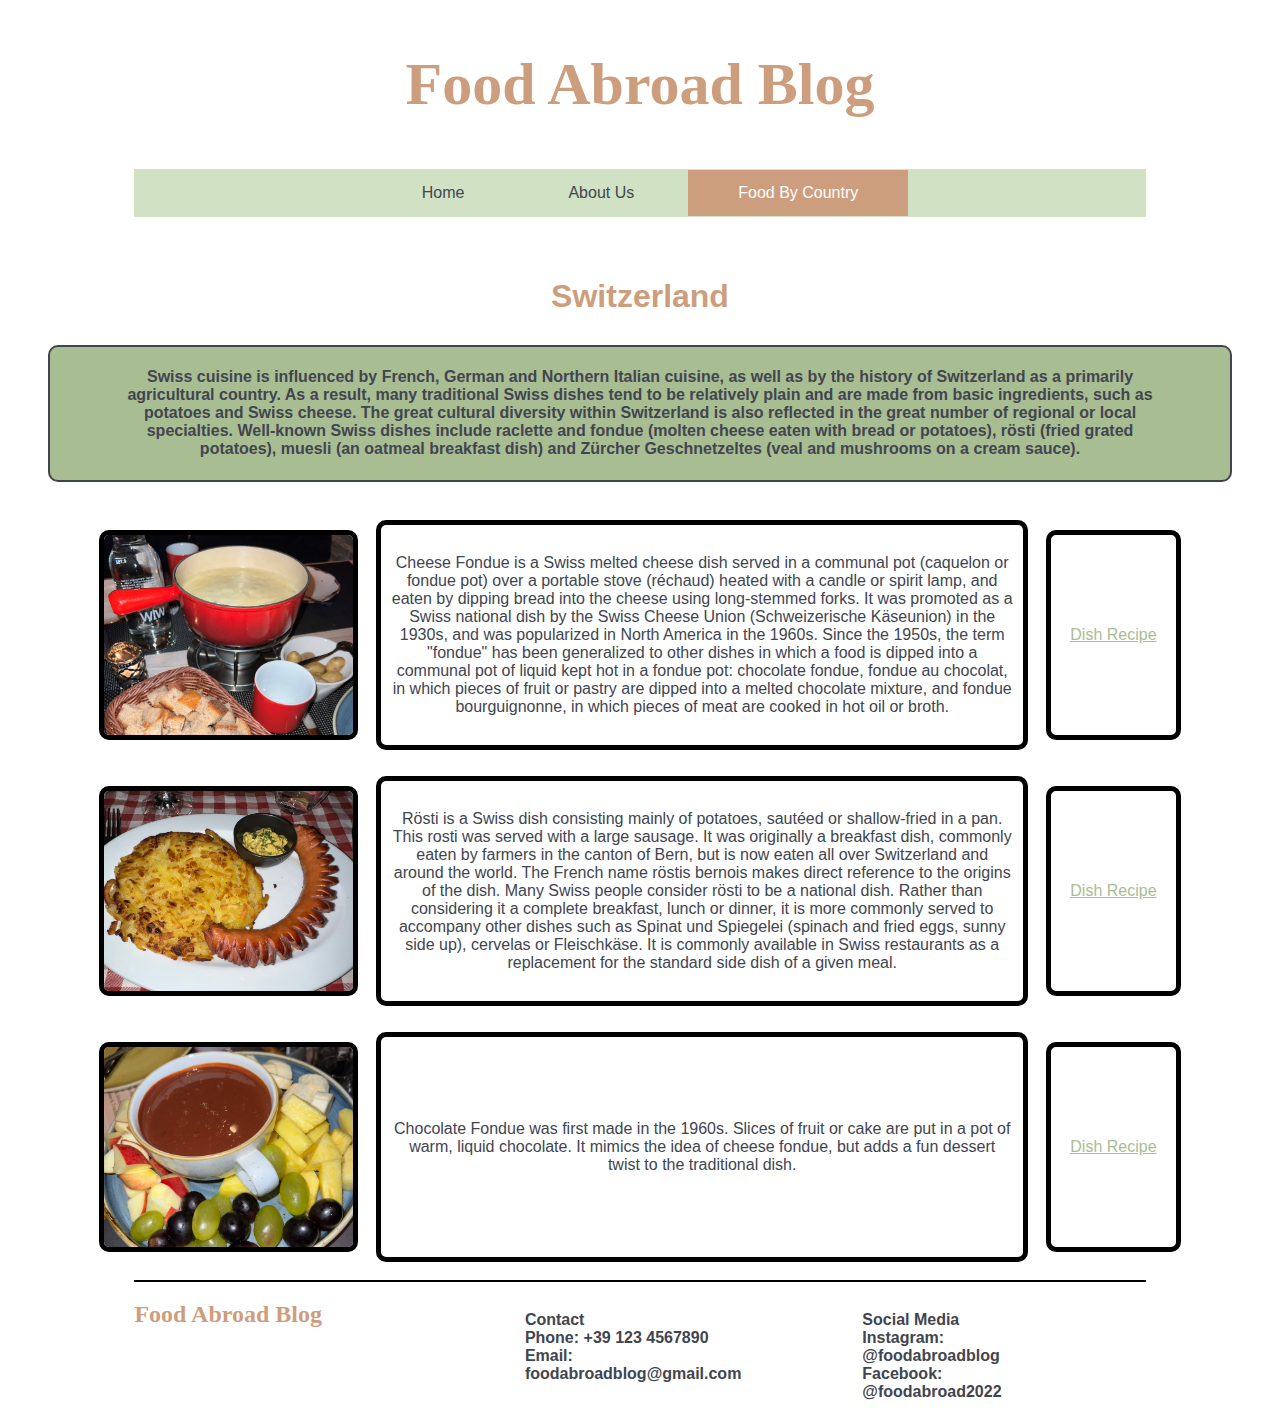
<file: countries/switzerland.html>
<!DOCTYPE html>
<html>
  <head>
    <meta charset="utf-8">
    <link type="text/css" rel="stylesheet" href="individual_country.css">  <!-- link to CSS --> 
    <title>Switzerland</title>
  </head> 
  <body>
    <div id="logo">
      <h2>Food Abroad Blog</h2>
    </div>

    <!-- Nav Bar, uniform throughout all pages -->
    <div id="navbar">
      <ul>
          <li><a href="../index.html">Home</a></li>
          <li><a href="../about/about.html">About Us</a></li>
          <li><a class="active" href="../countries/countries.html">Food By Country</a></li>
      </ul>
    </div>



    <!-- General swiss cuisine info-->
    <h1>Switzerland</h1>
    <div class="history">
      <h4>
        Swiss cuisine is influenced by French, German and Northern Italian cuisine, as well as by the history of Switzerland as a primarily agricultural country. 
        As a result, many traditional Swiss dishes tend to be relatively plain and are made from basic ingredients, such as potatoes and Swiss cheese. 
        The great cultural diversity within Switzerland is also reflected in the great number of regional or local specialties.
        Well-known Swiss dishes include raclette and fondue (molten cheese eaten with bread or potatoes), rösti (fried grated potatoes), muesli (an oatmeal breakfast dish) and Zürcher Geschnetzeltes (veal and mushrooms on a cream sauce).
      </h4>
    </div>

    <!-- Dishes and descriptions-->
    <div id="dishes">
      <div id="dish-row">
        <img id="dish-image" src="../images/Switzerland/cheese_fondue.jpg"
          alt="https://foodal.com/wp-content/uploads/2015/04/How-to-Make-Cheese-Fondue.jpg">
        <p id="dish-description">
          Cheese Fondue is a Swiss melted cheese dish served in a communal pot (caquelon or fondue pot) over a portable stove (réchaud) heated with a candle or spirit lamp, and eaten by dipping bread into the cheese using long-stemmed forks. 
          It was promoted as a Swiss national dish by the Swiss Cheese Union (Schweizerische Käseunion) in the 1930s, and was popularized in North America in the 1960s.
          Since the 1950s, the term "fondue" has been generalized to other dishes in which a food is dipped into a communal pot of liquid kept hot in a fondue pot: chocolate fondue, fondue au chocolat, in which pieces of fruit or pastry are dipped into a melted chocolate mixture, and fondue bourguignonne, in which pieces of meat are cooked in hot oil or broth.
        </p>
        <div id="related-links">
          <a href="https://www.foodandwine.com/recipes/classic-swiss-cheese-fondue" target="_blank">Dish Recipe</a>
        </div>
      </div>
      <div id="dish-row">
        <img id="dish-image" src="../images/Switzerland/sausage_potato.jpg"
          alt="https://i.pinimg.com/originals/dc/ec/39/dcec395ac44602b76f0618af1514b252.jpg">
        <p id="dish-description">
          Rösti is a Swiss dish consisting mainly of potatoes, sautéed or shallow-fried in a pan. This rosti was served with a large sausage. 
          It was originally a breakfast dish, commonly eaten by farmers in the canton of Bern, but is now eaten all over Switzerland and around the world. 
          The French name röstis bernois makes direct reference to the origins of the dish.
          Many Swiss people consider rösti to be a national dish. Rather than considering it a complete breakfast, lunch or dinner, it is more commonly served to accompany other dishes such as Spinat und Spiegelei (spinach and fried eggs, sunny side up), cervelas or Fleischkäse. 
          It is commonly available in Swiss restaurants as a replacement for the standard side dish of a given meal.
        </p>
        <div id="related-links">
          <a href="https://www.deliciousmagazine.co.uk/recipes/sausage-and-onion-rosti/" target="_blank">Dish Recipe</a>
        </div>
      </div>
      <div id="dish-row">
        <img id="dish-image" src="../images/Switzerland/choco_fondue.jpg"
          alt="https://hips.hearstapps.com/hmg-prod/images/delish-chocolate-fondue-still001-1545405557.jpg">
        <p id="dish-description">
          Chocolate Fondue was first made in the 1960s. Slices of fruit or cake are put in a pot of warm, liquid chocolate.
          It mimics the idea of cheese fondue, but adds a fun dessert twist to the traditional dish.
        </p>
        <div id="related-links">
          <a href="https://www.melskitchencafe.com/perfect-chocolate-fondue/" target="_blank">Dish Recipe</a>
        </div>
      </div>
    </div>

    <!-- Footer common to all pages-->
    <div id="footer">
      <hr style="height:2px;border-width:0;color:black;background-color:black">

      <div class="footer_notes">
          <h4>Social Media
          <br>
          Instagram: @foodabroadblog <br>
          Facebook: @foodabroad2022
          </h4>
      </div>

      <div class="footer_notes">
          <h4>Contact
          <br>
          Phone: +39 123 4567890 <br>
          Email: foodabroadblog@gmail.com
          </h4>
      </div>

      <div id="footer_logo">
          <h2>Food Abroad Blog</h2>
      </div>
    </div>
  </body>
</html>
</file>
<file: styles.css>
/* Styling for the Navigation Bar*/
ul {
    list-style-type: none;
    margin: 0;
    padding: 0;
    overflow: hidden;
    border: 1px solid #D1E2C4;
    background-color: #D1E2C4;
    text-align: center;
}

li {
    display: inline-block;
}

li a {
    display: block;
    color: #414550;
    text-align: center;
    padding: 14px 50px;
    text-decoration: none;
    font-family: 'Franklin Gothic Medium', 'Arial Narrow', Arial, sans-serif;
}

/* Created hovering abilities for navigation bar*/
li a:hover:not(.active) {
    background-color: #FFF3D9;
}

li a.active {
    color: white;
    background-color: #CD9E7D;
}

/* Image Overlay For Links*/
* {box-sizing: border-box;}

#image_1 {
    position: relative;
    width: 30%;
}

#image_2 {
    position: relative;
    width: 30%;
}

#image_3 {
    position: relative;
    width: 30%;
}

.image {
  display: block;
}

.overlay {
  position: absolute; 
  bottom: 0; 
  background: rgb(0, 0, 0);
  background: rgba(0, 0, 0, 0.5);
  color: #f1f1f1; 
  width: 107%;
  transition: .5s ease;
  opacity:0;
  color: white;
  font-size: 20px;
  padding: 20px;
  text-align: center;
  font-family: 'Franklin Gothic Medium', 'Arial Narrow', Arial, sans-serif;
}

.overlay2 {
    position: absolute; 
    bottom: 0; 
    background: rgb(0, 0, 0);
    background: rgba(0, 0, 0, 0.5);
    color: #f1f1f1; 
    width: 333%;
    transition: .5s ease;
    opacity:0;
    color: white;
    font-size: 20px;
    padding: 20px;
    text-align: center;
    font-family: 'Franklin Gothic Medium', 'Arial Narrow', Arial, sans-serif;
}

#image_1:hover .overlay {
    opacity: 1;
}

#image_2:hover .overlay2 {
    opacity: 1;
}

#image_3:hover .overlay2 {
    opacity: 1;
}

/* General CSS */

h1{
    font-family: 'Franklin Gothic Medium', 'Arial Narrow', Arial, sans-serif;
    color: #A9BD93;
}

h2{
    font-family: fantasy;
}

p{
    font-family: 'Franklin Gothic Thin', 'Arial Narrow', Arial, sans-serif;
    color: #414550;
    text-align: center;
}

img{
    border-radius: 5%;
}

a{
    color: white;
}

/* Styling top logo*/
#logo{
    text-align: center;
    color: #CD9E7D;
    font-size: 250%;
    font-family: fantasy;
}

/* Slight tweaks to navigation bar*/
#navbar{
    padding-bottom: 40px;
    margin-left: 10%;
    margin-right: 10%;
}

/* Welcome statement in black box*/
#welcome{
    text-align: center;
    font-size: 180%;
    color: #414550;
    border: #414550 solid 2px;
    border-radius: 10px;
    margin-left: 10%;
    margin-right: 10%;
}

/* Introducting current features*/
#features{
    text-align: center;
    margin-left: 10%;
    margin-right: 10%;
}

#photos{
    float: right;
    margin-right: 15%;
}

#image_2{
    padding-bottom: 10px;
}

#image_1{
    margin-left: 15%;
}

/* Why We Made This heading*/
#whywemade{
    text-align: center;
    margin-left: 10%;
    margin-right: 10%;
    padding-top: 10px;
}

/* Favorites Heading*/
#favorites{
    text-align: center;
    margin-left: 10%;
    margin-right: 10%;
}

/* General div box that hold all four favorite images*/
#fav_box{
    margin-left: 10%;
    margin-right: 12%;
    padding-top: 10px;
    overflow: hidden;
}

/* Inner boxes of each image*/
.inner_boxes{
    float: right;
    margin-left: 2%;
    margin-right: 2%;
}

/* Styling common footer*/
#footer{
    display: block;
    margin-left: 10%;
    margin-right: 10%;
}

#footer_logo{
    color: #CD9E7D;
}

h5{
    font-family: fantasy;
    font-size: 200%;
}

h3{
    font-family: 'Franklin Gothic Medium', 'Arial Narrow', Arial, sans-serif;
    font-size: 100%;
    color: #414550;
    padding: 0px;
}

h4{
    font-family: 'Franklin Gothic Thin', 'Arial Narrow', Arial, sans-serif;
    color: #414550;
}

.footer_notes{
    float: right;
    margin-right: 7%;
}
</file>
<file: about/about_us.css>
/* Navigation bar*/
ul {
    list-style-type: none;
    margin: 0;
    padding: 0;
    overflow: hidden;
    border: 1px solid #D1E2C4;
    background-color: #D1E2C4;
    text-align: center;
}

li {
    display: inline-block;
}

li a {
    display: block;
    color: #414550;
    text-align: center;
    padding: 14px 50px;
    text-decoration: none;
    font-family: 'Franklin Gothic Medium', 'Arial Narrow', Arial, sans-serif;
}

/* Created hovering abilities for navigation bar*/
li a:hover:not(.active) {
    background-color: #FFF3D9;
}

li a.active {
    color: white;
    background-color: #CD9E7D;
}

/* Slight tweaks to navigation bar*/
#navbar{
    padding-bottom: 40px;
    margin-left: 10%;
    margin-right: 10%;
}

/* General CSS */

/* Logo*/
#logo{
    text-align: center;
    color: #CD9E7D;
    font-size: 250%;
    font-family: fantasy;
}

h1{
    font-family: 'Franklin Gothic Medium', 'Arial Narrow', Arial, sans-serif;
    color: #A9BD93;
}

h2{
    font-family: fantasy;
}

p{
    font-family: 'Franklin Gothic Thin', 'Arial Narrow', Arial, sans-serif;
    color: #414550;
    text-align: center;
}

img{
    border-radius: 5%;
}

/*Top photo*/
#salad_photo{
    margin-left: 10%;
    margin-right: 10%;
}

/*Who we are and bios*/
#whoweare{
    margin-left: 10%;
    margin-right: 10%;
    text-align: center;
    overflow: hidden;
}

#francescaphoto{
    float: right;
    padding-left: 10px;
    padding-bottom: 20px;
}

#francescabio{
    padding-bottom: 20px;
}

#anasofiaphoto{
    float: left;
    padding-right: 10px;
}

/*What we do */
#whatwedo{
    margin-left: 10%;
    margin-right: 10%;
    text-align: center;
}

/*Why we love it section*/
#whyweloveit{
    margin-left: 10%;
    margin-right: 10%;
    text-align: center;
    overflow: hidden;
}

#favphoto{
    float:left;
}

/* Styling common footer*/
#footer{
    display: block;
    margin-left: 10%;
    margin-right: 10%;
}

#footer_logo{
    color: #CD9E7D;
}

h5{
    font-family: fantasy;
    font-size: 200%;
}

h3{
    font-family: 'Franklin Gothic Medium', 'Arial Narrow', Arial, sans-serif;
    font-size: 100%;
    color: #414550;
    padding: 0px;
}

h4{
    font-family: 'Franklin Gothic Thin', 'Arial Narrow', Arial, sans-serif;
    color: #414550;
}

.footer_notes{
    float: right;
    margin-right: 7%;
}
</file>
<file: countries/countries.css>
/* Styling for the Navigation Bar*/
ul {
    list-style-type: none;
    margin: 0;
    padding: 0;
    overflow: hidden;
    border: 1px solid #D1E2C4;
    background-color: #D1E2C4;
    text-align: center;
}

li {
    display: inline-block;
}

li a {
    display: block;
    color: #414550;
    text-align: center;
    padding: 14px 50px;
    text-decoration: none;
    font-family: 'Franklin Gothic Medium', 'Arial Narrow', Arial, sans-serif;
}

/* Created hovering abilities for navigation bar*/
li a:hover:not(.active) {
    background-color: #FFF3D9;
}

li a.active {
    color: white;
    background-color: #CD9E7D;
}

/* Styling top logo*/
#logo{
    text-align: center;
    color: #CD9E7D;
    font-size: 250%;
    font-family: fantasy;
    margin: 49.8px 0px;
}

/* Slight tweaks to navigation bar*/
#navbar{
    padding-bottom: 40px;
    margin-left: 10%;
    margin-right: 10%;
}


/*Styling for main page */


h2.page-instructions{
    text-align: center;
    font-family: 'Franklin Gothic Medium', 'Arial Narrow', Arial, sans-serif;
    color: #414550;
    font-style: italic;
    font-size: 250%;
}


#countries img{
    height: 400px;
    width: 400px;
    border-radius: 10px;
}

/*Styling for each individual image */

#italy{
    display: inline-block;
    padding: 3%;
}
#france{
    display: inline-block;
    padding: 3%;
}

#greece{
    display: inline-block;
    padding: 3%;
}

#switzerland{
    display: inline-block;
    padding: 3%;
}

#hungary{
    display: inline-block;
    padding: 3%;
}

#portugal{
    display: inline-block;
    padding: 3%;
}

/* Aligns each row of images in center  */
#row-1{
    text-align: center;
 }
 #row-2{
     text-align: center;
 }
 #row-3{
     text-align: center;
 }

/*Styling for Headers and img text / links */ 

h4#country-name {
    display: block;
}

.img-text{
    text-align: center;
    border: 5px solid black;
    border-radius: 10px;
    margin-top: 2%;
    background-color:#FFF3D9;
}

a:link {
    text-decoration:  none;
    font-family: 'Franklin Gothic Medium', 'Arial Narrow', Arial, sans-serif;
    color: #A9BD93;
}

a:visited{
    text-decoration:  none;
    font-family: 'Franklin Gothic Medium', 'Arial Narrow', Arial, sans-serif;
    color:#CD9E7D;
}


/* Styling common footer*/
#footer{
    display: block;
    margin-left: 10%;
    margin-right: 10%;
}

#footer_logo{
    color: #CD9E7D;
    font-family: fantasy;
}

h5{
    font-family: fantasy;
    font-size: 200%;
}

h4{
    font-family: 'Franklin Gothic Thin', 'Arial Narrow', Arial, sans-serif;
    color: #414550;
}

.footer_notes{
    float: right;
    margin-right: 7%;
}
</file>
<file: countries/individual_country.css>
/* Styling for the Navigation Bar*/
ul {
    list-style-type: none;
    margin: 0;
    padding: 0;
    overflow: hidden;
    border: 1px solid #D1E2C4;
    background-color: #D1E2C4;
    text-align: center;
}

li {
    display: inline-block;
}

li a {
    display: block;
    color: #414550;
    text-align: center;
    padding: 14px 50px;
    text-decoration: none;
    font-family: 'Franklin Gothic Medium', 'Arial Narrow', Arial, sans-serif;
}

/* Created hovering abilities for navigation bar*/
li a:hover:not(.active) {
    background-color: #FFF3D9;
}

li a.active {
    color: white;
    background-color: #CD9E7D;
}

/* Styling top logo*/
#logo{
    text-align: center;
    color: #CD9E7D;
    font-size: 250%;
    font-family: fantasy;
}

/* Slight tweaks to navigation bar*/
#navbar{
    padding-bottom: 40px;
    margin-left: 10%;
    margin-right: 10%;
}


/* Styling for Individual Country Page */ 

/* Title Header */
h1{
    text-align: center;
    font-family: 'Franklin Gothic Medium', 'Arial Narrow', Arial, sans-serif;
    color:#CD9E7D;
}

/*Styling for History Section*/

.history{
    display: flex;
    flex-direction: row;
    text-align: center;
    align-content: center;
    background-color: #A9BD93;
    margin: 30px;
    margin-left: 40px;
    margin-right: 40px;
    border: #414550 solid 2px;
    border-radius: 10px;
}

h4{
    padding-left: 5%;
    padding-right: 5%;
    font-family: 'Franklin Gothic Thin', 'Arial Narrow', Arial, sans-serif;
}

/* Styling for Each Row */ 
#dish-row{
    display: flex;
    flex-direction: row;
    margin: 10px;
    align-items: center;
    justify-content: center;
}


#dish-image{
    height: 200px;
    width: 20%; 
    margin: 10px;
    object-fit: cover;
    border: 5px solid black;
    border-radius: 10px;
}

#dish-description{
    border: 5px solid black;
    border-radius: 10px;
    height: 200px;
    width: 50%;
    margin: 8px;
    display: flex;
    overflow: scroll;
    padding: 10px;
    text-align: center;
    align-content: center;
    align-items: center;
    font-family: 'Franklin Gothic Thin', 'Arial Narrow', Arial, sans-serif;
    color: #414550;
}


#related-links{
    border: 5px solid black; 
    border-radius: 10px;
    align-items: center;
    height: 200px; 
    width: 10%; 
    margin: 10px;
    display: flex;
    gap: 20px;
    flex-direction: column;
    justify-content: center;
    font-family: 'Franklin Gothic Thin', 'Arial Narrow', Arial, sans-serif;
    color: #414550;
}

#video{
    display: flex;
    flex-direction: row;
    align-items: center;
    justify-content: center;
    margin-bottom: 20px;
    margin-top: 40px;
}

a{
    color: #A9BD93;
}

/* Styling common footer*/
#footer{
    display: block;
    margin-left: 10%;
    margin-right: 10%;
}

#footer_logo{
    color: #CD9E7D;
    font-family: fantasy;
}

h5{
    font-family: fantasy;
    font-size: 200%;
}

h3{
    font-family: 'Franklin Gothic Medium', 'Arial Narrow', Arial, sans-serif;
    font-size: 100%;
    color: #414550;
    padding: 0px;
}

h4{
    font-family: 'Franklin Gothic Thin', 'Arial Narrow', Arial, sans-serif;
    color: #414550;
}

.footer_notes{
    float: right;
    margin-right: 7%;
}
</file>
